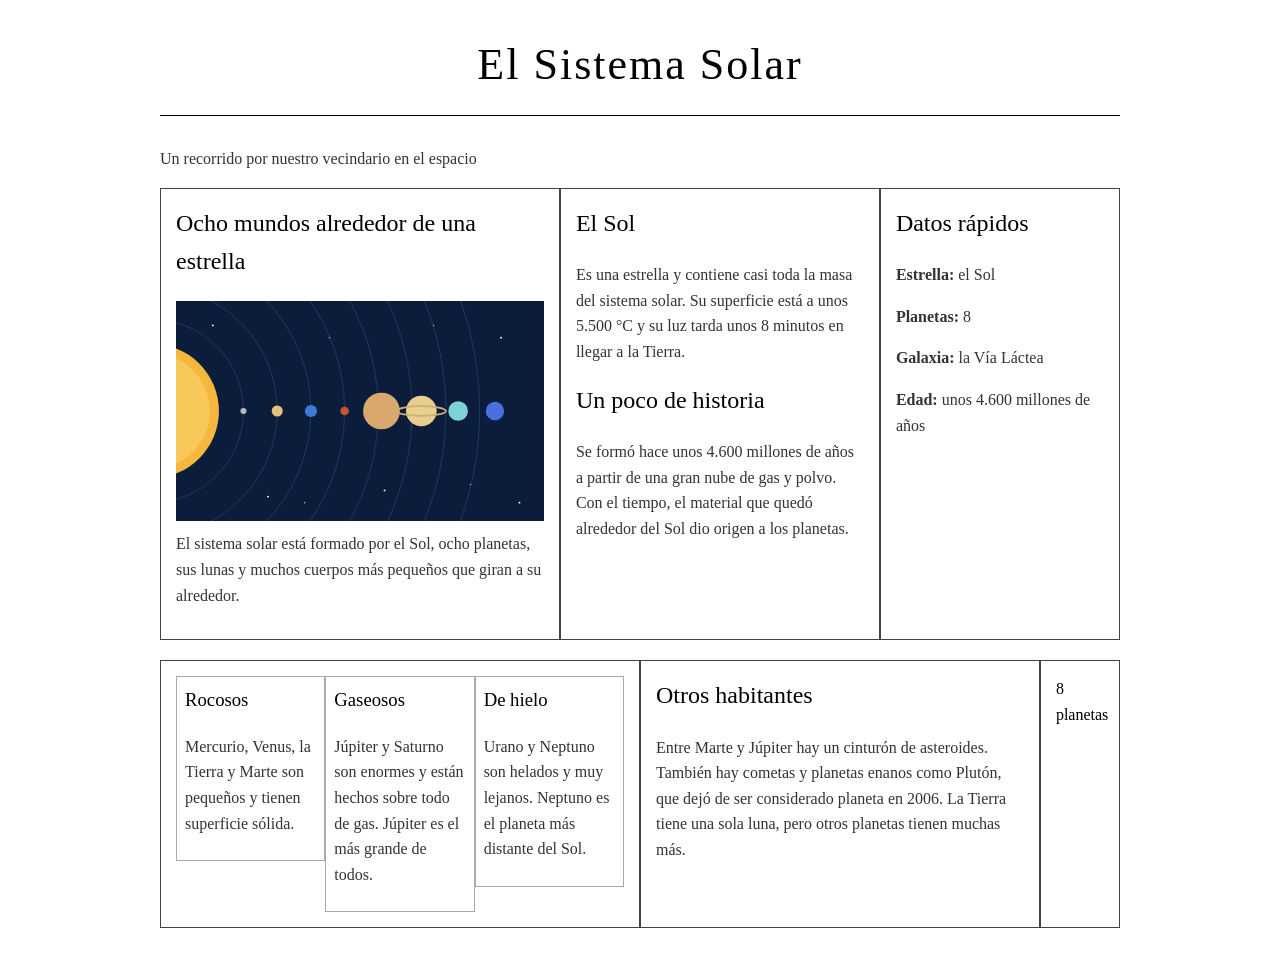
<file: index.html>
<!DOCTYPE html>
<html>
    <head>
        <meta charset="utf-8">
<meta name="viewport" content="width=device-width,user-scalable=no">
        <title>El Sistema Solar</title>
        <link rel="stylesheet" href="estilos.css">
    </head>
    <body>
      <h1>El Sistema Solar</h1>
      <p class="subtitulo">Un recorrido por nuestro vecindario en el espacio</p>
      <div class="row">
        <div class="col-5">
          <h2>Ocho mundos alrededor de una estrella</h2>
          <img src="sistema.svg" alt="Dibujo del Sol y los ocho planetas en fila">
          <p>El sistema solar está formado por el Sol, ocho planetas, sus lunas y muchos cuerpos más pequeños que giran a su alrededor.</p>
        </div>
        <div class="col-4">
          <h2>El Sol</h2>
          <p>Es una estrella y contiene casi toda la masa del sistema solar. Su superficie está a unos 5.500 °C y su luz tarda unos 8 minutos en llegar a la Tierra.</p>
          <h2>Un poco de historia</h2>
          <p>Se formó hace unos 4.600 millones de años a partir de una gran nube de gas y polvo. Con el tiempo, el material que quedó alrededor del Sol dio origen a los planetas.</p>
        </div>
        <div class="col-3">
          <h2>Datos rápidos</h2>
          <p><b>Estrella:</b> el Sol</p>
          <p><b>Planetas:</b> 8</p>
          <p><b>Galaxia:</b> la Vía Láctea</p>
          <p><b>Edad:</b> unos 4.600 millones de años</p>
        </div>
      </div>
      <div class="row">
        <div class="col-6">
          <div class="col-4">
            <h3>Rocosos</h3>
            <p>Mercurio, Venus, la Tierra y Marte son pequeños y tienen superficie sólida.</p>
          </div>
          <div class="col-4">
            <h3>Gaseosos</h3>
            <p>Júpiter y Saturno son enormes y están hechos sobre todo de gas. Júpiter es el más grande de todos.</p>
          </div>
          <div class="col-4">
            <h3>De hielo</h3>
            <p>Urano y Neptuno son helados y muy lejanos. Neptuno es el planeta más distante del Sol.</p>
          </div>
        </div>
        <div class="col-5">
          <h2>Otros habitantes</h2>
          <p>Entre Marte y Júpiter hay un cinturón de asteroides. También hay cometas y planetas enanos como Plutón, que dejó de ser considerado planeta en 2006. La Tierra tiene una sola luna, pero otros planetas tienen muchas más.</p>
        </div>
        <div class="col-1">8 planetas</div>
      </div>
    </body>
</html>
</file>
<file: estilos.css>
* {
  box-sizing: border-box;
}

body {
  font-family: Georgia, serif;
  line-height: 1.6;
  max-width: 1000px;
  margin: 30px auto;
  padding: 0 20px;
}

h1 {
  text-align: center;
  font-size: 44px;
  font-weight: normal;
  letter-spacing: 2px;
  border-bottom: 1px solid black;
  padding-bottom: 15px;
  margin-bottom: 30px;
}

.row {
  display: flex;
  overflow: hidden;
  margin-bottom: 20px;
}

.row > div {
  float: left;
  padding: 15px;
  border: 1px solid #444;
}

.col-1 { width: 8.33%; }
.col-2 { width: 16.66%; }
.col-3 { width: 25%; }
.col-4 { width: 33.33%; }
.col-5 { width: 41.66%; }
.col-6 { width: 50%; }
.col-7 { width: 58.33%; }
.col-8 { width: 66.66%; }
.col-9 { width: 75%; }
.col-10 { width: 83.33%; }
.col-11 { width: 91.66%; }
.col-12 { width: 100%; }

/* columnas A, B y C dentro de la columna 6 */
.col-6 > div {
  float: left;
  padding: 8px;
  border: 1px solid #aaa;
}

h2, h3 {
  margin-top: 0;
  font-weight: normal;
}

h2 {
  font-size: 24px;
}

p {
  margin-top: 0;
  color: #333;
}

img {
  width: 100%;
  display: block;
  margin-bottom: 10px;
}

/* Celular: las columnas se ponen una debajo de otra */
@media (max-width: 700px) {
  body {
    margin: 15px auto;
    padding: 0 12px;
  }

  h1 {
    font-size: 32px;
    letter-spacing: 1px;
  }

  .row {
    flex-direction: column;
  }

  .row > div,
  .col-6 > div {
    float: none;
    width: 100%;
    margin-bottom: 10px;
  }

  .col-6 {
    display: block;
  }
}
</file>
